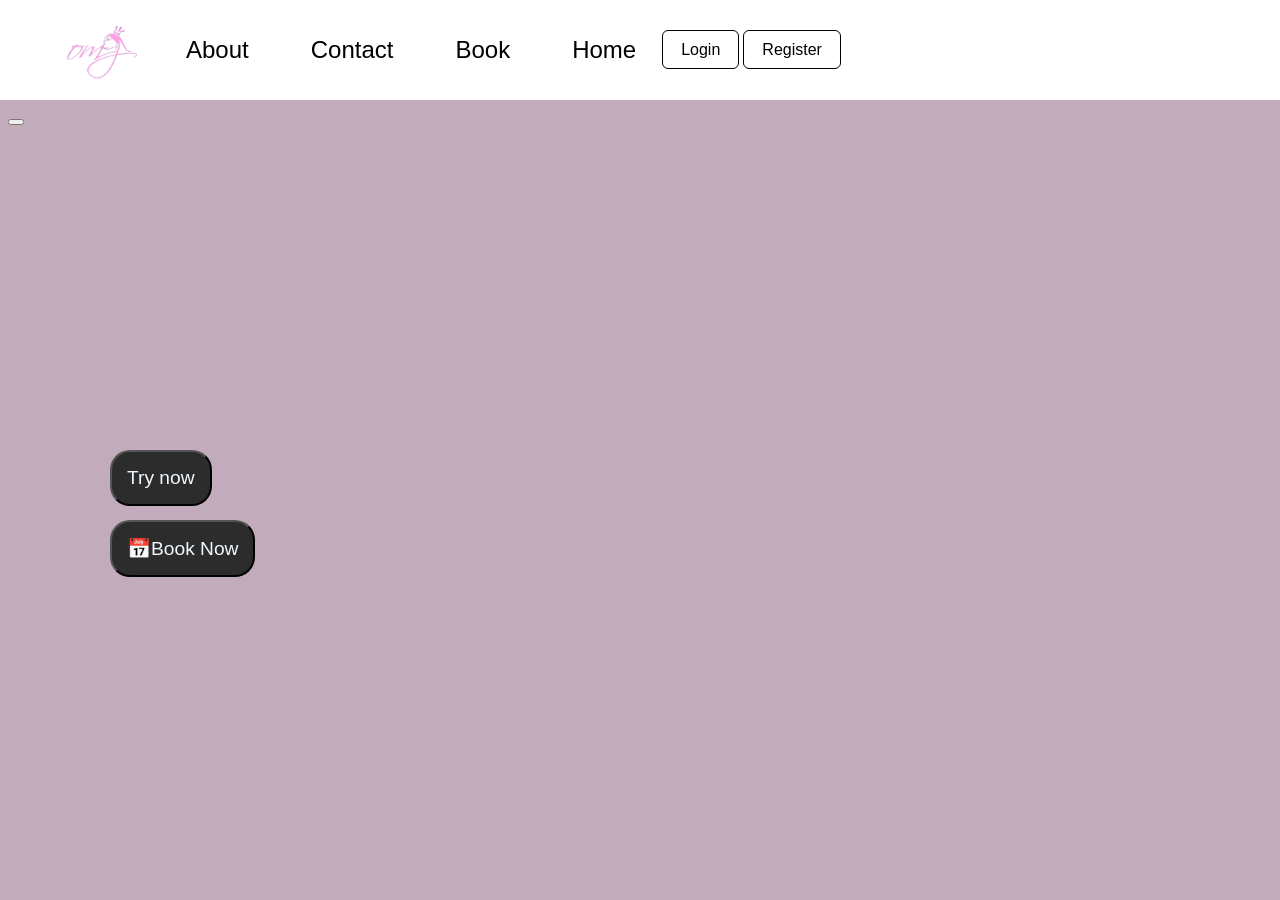
<file: index.html>
<!DOCTYPE html>
<html lang="en">
<head>
    <meta charset="UTF-8">
    <meta name="viewport" content="width=device-width, initial-scale=1.0">
    <title>OhMyGracoius</title>
<style>
    body{
        padding-top: 100px;
    }
    ul {
        margin: 0;
        padding: 0;
        list-style: none;
        display: flex;
        align-items: center;
    }
    .navbar{
        background-color: white;
        position: fixed;
        top: 0;
        right: 0;
        width: 100%;
        height: 100px;
        align-items: center;
        display: flex;
        padding: 0 50px;
        box-sizing: border-box;
    }
    ul li{
        padding-left: 10px;
        justify-content: flex-start;
    }
    ul li a{
        display: block;
        color: black;
        text-align: center;
        padding: 14px 16px;
        text-decoration: none;
        margin: 10px;
        font-size: x-large;
        font-family: sans-serif;
    }   
    ul li a:hover{
        background-color:rgb(238, 235, 238);
    }
    .bookbtn{
        color: aliceblue;
        padding: 15px;
        margin: 20px;
        position: fixed;
        top: 500px;
        left: 90px;
        border-radius: 20px;
        font-size: larger;
        background-color: #2C2C2C;
    
    }
    .arbtn{
        color: aliceblue;
        padding: 15px;
        margin: 20px;
        position: fixed;
        top: 430px;
        left: 90px;
        border-radius: 20px;
        font-size: larger;
        background-color: #2C2C2C;
    }
    .auth-buttons {
        display: flex;
        gap: 15px;
        justify-content: flex-end;
        padding: 20px;
    }
    .logo img {
        width: 100px;
        height: auto;
        display: block;
    }
    #loginSection,
    #registerSection {
        margin-top: 120px;
        padding: 20px;
    }
    #loginBtn,
    #registerBtn{
        padding: 10px 18px;
        text-decoration: none;
        color: black;
        font-family: sans-serif;
        font-size: 16px;
        border: 1px solid black;
        border-radius: 6px;
        transition: 0.3s;
        justify-content: space-between;
        text-align: right;
    }
</style>
</head>
<body style="background-color: rgb(194, 172, 187);">
    <nav class="navbar">
        <div class="logo">
            <img src="edited-photo (1).png" alt="OMG LOGO">
        </div>
        <div class="nav-left">
        <ul>
            <li><a href="About.html">About</a></li>
            <li><a href="Contact.html">Contact</a></li>
            <li><a href="booking.html">Book</a></li>
            <li><a href="index.html">Home</a></li>   
        </ul>
        </div>
        <div class="nav-right">
        <a href="#" id="loginBtn">Login</a>
        <a href="#" id="registerBtn">Register</a>
        </div>
    </nav>
    <section id="loginSection" style="display:none;">
        <h2>Login</h2>
        <input type="email" placeholder="Email">
        <input type="password" placeholder="Password">
    <button>Login</button>
    </section>

    <section id="registerSection" style="display:none;">
    <h2>Register</h2>
        <input type="text" placeholder="Name">
        <input type="email" placeholder="Email">
        <input type="password" placeholder="Password">
        <button>Register</button>
    </section>

    <button></button>
    <a href="booking.html">
        <button class="bookbtn">📅Book Now</button>
    </a>

    <a href="AR.html">
    <button class="arbtn">Try now</button>
    </a>
    <script>
        const loginBtn = document.getElementById("loginBtn");
        const registerBtn = document.getElementById("registerBtn");

        const loginSection = document.getElementById("loginSection");
        const registerSection = document.getElementById("registerSection");

        function hideAll(){
            loginSection.style.display = "none";
            registerSection.style.display = "none"
        }

        loginBtn.addEventListener("click", function (e){
            e.preventDefault();
            hideAll();
            loginSection.style.display = "block";
        })
        registerBtn.addEventListener("click" , function (e){
            e.preventDefault();
            hideAll();
            registerSection.style.display = "block";
        })
    </script>
    
</body>
</html>
</file>
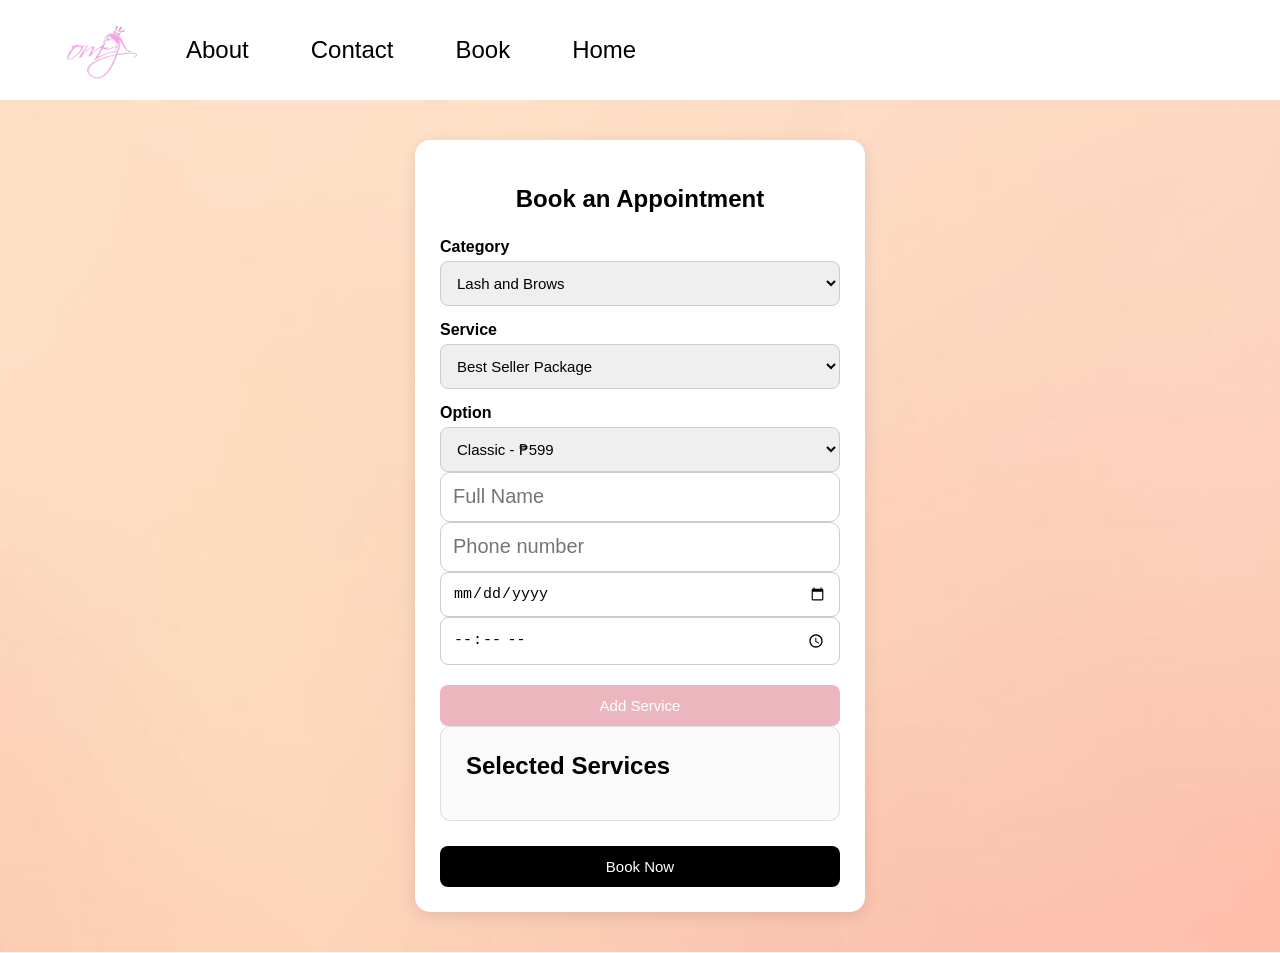
<file: booking.html>
<!DOCTYPE html>
<html lang="en">
<head>
    <meta charset="UTF-8">
    <meta name="viewport" content="width=h, initial-scale=1.0">
    <title>Document</title>
<style>
body{
        padding-top: 100px;
    }
    ul {
        margin: 0;
        padding: 0;
        list-style: none;
        display: flex;
        align-items: center;
    }
    .navbar{
        background-color: white;
        position: fixed;
        top: 0;
        right: 0;
        width: 100%;
        height: 100px;
        align-items: center;
        display: flex;
        padding: 0 50px;
        box-sizing: border-box;
    }
    ul li{
        padding-left: 10px;
        justify-content: flex-start;
    }
    ul li a{
        display: block;
        color: black;
        text-align: center;
        padding: 14px 16px;
        text-decoration: none;
        margin: 10px;
        font-size: x-large;
        font-family: sans-serif;
    }   
    ul li a:hover{
        background-color:rgb(238, 235, 238);
    }

h3{
    text-align: center;
    font-family: Arial, Helvetica, sans-serif;
    font-size: x-large;
}
body{
    background-repeat: no-repeat;
    background-size: cover;
    margin: 0%;
}
.container-info{
        background-color:rgb(239, 211, 215);
        width: 700px;
        height: 38vh;
        margin: auto;
        margin-top: 200px;
        box-shadow: wheat;
        border-radius: 20px;
        padding: 20px;
        font-size: larger;
}
input[type="text"],
input[type="tel"],
input[type="email"]{
        width: 100%;
            height: 50px;
            font-size: 20px;
            border-radius: 10px;
}
body{
    font-family: Arial, sans-serif;
    background-color: #f7f7f7;
}
form{
    width: 400px;
    margin: 40px auto;
    padding: 25px;
    background-color: white;
    border-radius: 15px;
    box-shadow: 0 4px 15px rgba(0,0,0,0.1);
}
h2{
    text-align: center;
    margin-bottom: 25px;
}
label{
    display: block;
    margin-top: 15px;
    margin-bottom: 5px;
    font-weight: bold;
}
select,
input{
    width: 100%;
    padding: 12px;
    border: 1px solid #ccc;
    border-radius: 8px;
    font-size: 15px;
    box-sizing: border-box;
}
button{
    width: 100%;
    padding: 12px;
    border: none;
    border-radius: 8px;
    font-size: 15px;
    cursor: pointer;
}
#add-service{
    margin-top: 20px;
    background-color: #ebb6be;
    color: white;
}
#add-service:hover{
    opacity: 0.9;
}
#selected-services{
    background-color: #fafafa;
    border-radius: 10px;
    border: 1px solid #ddd;
    padding: 25px;
    display: flex;
    flex-direction: column;
    align-items: flex-start;
}
#selected-services h3{
    margin: 0 0 15px 0;
}
#service-list{
   padding: 0;
    margin: 0;
    list-style: none;
    display: flex;
    flex-direction: column; 
    gap: 12px;
}
#service-list li{
    margin-bottom: 10px;
}
button[type="submit"]{
    margin-top: 25px;
    background-color: black;
    color: white;
}
button[type="submit"]:hover{
    opacity: 0.9;
    .logo img {
        width: 100px;
        height: auto;
        display: block;
    }
}
.logo img {
        width: 100px;
        height: auto;
        display: block;
    }
</style>
</head>
<body background="soft-blurred-pink-and-beige-background-photo.jpg">
    <nav class="navbar">
         <div class="logo">
            <img src="edited-photo (1).png" alt="OMG LOGO">
        </div>
        <ul>
            <li><a href="About.html">About</a></li>
            <li><a href="Contact.html">Contact</a></li>
            <li><a href="booking.html">Book</a></li>
            <li><a href="index.html">Home</a></li>   
        </ul>
        </nav>
        <form>
            <h2>Book an Appointment</h2>
            <label>Category</label>
            <select id="category">
                <option value="lash-and-brows">Lash and Brows</option>
                <option value="nail-art-per-nail">Nail Art</option>
                <option value="nail-services-per-nail">Nail Services</option>
                <option value="korean-head-spa">Korean Head Spa</option>
                <option value="premium-hair-color">Premium Hair Color</option>
                <option value="premium-treatment">Premium Treatment</option>
                <option value="affordable-price-list">Affordablr Price List</option>
                <option value="best-seller">Best Seller</option>
            </select>

            <label>Service</label>
            <select id="service">
                <option value="eyelash-style" data-category="lash-and-brows">EYELASH STYLE</option>
                <option value="lash-and-brows-services" data-category="lash-and-brows">Lash and Brows Services</option>
                <option value="nail-art" data-category="nail-art-per-nail">Nail Art Price List (Per Nail)</option>
                <option value="nail-services" data-category="nail-art-per-nail">Nail Services Price List</option>
                <option value="other-services" data-category="nail-services-per-nail">Other Services</option>
                <option value="removal-with-cleaning" data-category="nail-services-per-nail">Removal with Cleaning</option>
                <option value="scalp-and-hair-treatment" data-category="korean-head-spa">Scalp and Hair Treatment</option>
                <option value="fashion-color" data-category="premium-hair-color">Fashion Color</option>
                <option value="zero-amonia" data-category="premium-hair-color">Zero Amonia</option>
                <option value="rebonding-color" data-category="premium-hair-color">Rebonding Color</option>
                <option value="balayage" data-category="premium-hair-color">Balayage</option>
                <option value="cysteine" data-category="premium-treatment">Cysteine</option>
                <option value="metal-dx-loreal" data-category="premium-treatment">Metal DX Loreal</option>
                <option value="absolute-repair-molecular" data-category="premium-treatment">Absolute Repair Molecular</option>
                <option value="collagen" data-category="premium-treatment">Collagen</option>
                <option value="wonder-smooth" data-category="premium-treatment">Wonder Smooth</option>
                <option value="power-duo-cysteine" data-category="premium-treatment">Power Duo Cysteine</option>
                <option value="affordable-services" data-category="affordable-price-list" selected>Afordable Services</option>
                <option value="best-seller-package" data-category="best-seller" selected>Best Seller Package</option>
            </select>
            
            <label>Option</label>
            <select id="option">
                <option value="classic" data-service="eyelash-style">Classic - ₱599</option>
                <option value="hybrid" data-service="eyelash-style">Hybrid - ₱649</option>
                <option value="cat-eye-lash" data-service="eyelash-style">Cat-eye - ₱649</option>
                <option value="wispy" data-service="eyelash-style">Wispy - ₱649</option>
                <option value="volume" data-service="eyelash-style">Volume - ₱699</option>
                <option value="omg-signature" data-service="eyelash-style">OMG Signature - ₱749</option>
                <option value="lash-extension-omg-signature" data-service="lash-and-brows-services">Lash Extenion OMG Signature - ₱749</option>
                <option value="lash-lift" data-service="lash-and-brows-services"> Lash Lift - ₱400</option>
                <option value="lash-lift-with-tint" data-service="lash-and-brows-services">Lash Lift with Tint - ₱600</option>
                <option value="brow-laminate" data-service="lash-and-brows-services"> Brow Laminate - ₱400</option>
                <option value="brow-laminate-with-tint" data-service="lash-and-brows-services">Brow Laminate with Tint - ₱650</option>
                <option value="threading" data-service="lash-and-brows-services">Threading - ₱199</option>
                <option value="lash-refill" data-service="lash-and-brows-services">Lash Refill - ₱150-299</option>
                <option value="lash-removal" data-service="lash-and-brows-services">Lash Removal - ₱150</option>
                <option value="full-chrome" data-service="nail-art">Full Chrome - ₱100</option>
                <option value="any-design-with chrome" data-service="nail-art">Any Design With Chrome - ₱100</option>
                <option value="french-tip" data-service="nail-art">French Tip - ₱50</option>
                <option value="cat-eye-nail" data-service="nail-art">Cat Eye - ₱50</option>
                <option value="embose" data-service="nail-art">Embose - ₱50</option>
                <option value="ombre" data-service="nail-art">Ombre - ₱50</option>
                <option value="marble" data-service="nail-art">Marble - ₱50</option>
                <option value="blooming-gel-art" data-service="nail-art">Blooming Gel Art - ₱50</option>
                <option value="glitters-design" data-service="nail-art">Glitter Design - ₱50</option>
                <option value="hand-drawn-art" data-service="nail-art">Hand Drawn Art - ₱50</option>
                <option value="3d-design" data-service="nail-art">3D Design - ₱50</option>
                <option value="simple-line" data-service="nail-art">Simple Line - ₱30</option>
                <option value="charms" data-service="nail-art">Charms - ₱15</option>
                <option value="rhinestone" data-service="nail-art">Rhinestone - ₱10</option>
                <option value="sticker" data-service="nail-art">Sticker - ₱15</option>
                <option value="ultimate-manicure" data-service="nail-services">Ultimate Manicure - ₱199</option>
                <option value="ultimate-pedicure" data-service="nail-services">Ultimate Pedicure - ₱249</option>
                <option value="gel-manicure" data-service="nail-services">Gel Manicure - ₱599</option>
                <option value="gel-pedicure" data-service="nail-services">Gel Pedicure - ₱749</option>
                <option value="soft-gel-manicure" data-service="nail-services">Soft Gel Manicure - ₱999</option>
                <option value="soft-gel-pedicure" data-service="nail-services">Soft Gel Pedicure - ₱1249</option>
                <option value="poly-gel-extension" data-service="nail-services">Poly Gel Extension - ₱1499</option>
                <option value="hand-spa" data-service="nail-services">Hand Spa - ₱349</option>
                <option value="foot-spa" data-service="nail-services">Foot Spa - ₱499</option>
                <option value="paraffin-wax" data-service="nail-services">Paraffin Wax - ₱299</option>
                <option value="full-refill" data-service="other-services">Full Refill - ₱499</option>
                <option value="repair/refill-per-nail" data-service="other-services">Repair/Refill Per Nail - ₱100</option>
                <option value="gel" data-service="removal-with-cleaning">Gel - ₱250</option>
                <option value="gel-omg-work" data-service="removal-with-cleaning">Gel(OMG Work) - ₱120</option>
                <option value="nail-extension" data-service="removal-with-cleaning">Nail Extension - ₱450</option>
                <option value="nail-extension-omg-work" data-service="removal-with-cleaning">Nail Extension(OMG Work) - ₱200</option>
                <option value="short-hair" data-service="scalp-and-hair-treatment">short - ₱3500</option>
                <option value="medium-hair" data-service="scalp-and-hair-treatment">medium - ₱4000</option>
                <option value="long-hair" data-service="scalp-and-hair-treatment">Long - ₱4500</option>
                <option value="short-fashion-color" data-service="fashion-color">Short - ₱1500</option>
                <option value="medium-fashion-color" data-service="fashion-color">Medium - ₱2000</option>
                <option value="long-fashion-color" data-service="fashion-color">Long - ₱2500</option>
                <option value="short-zero-amonia" data-service="zero-amonia">Short - ₱2000</option>
                <option value="medium-zero-amonia" data-service="zero-amonia">Medium - ₱2500</option>
                <option value="long-zero-amonia" data-service="zero-amonia">Long - ₱3000</option>
                <option value="short-rebond" data-service="rebonding-color">short - ₱2000</option>
                <option value="medium-rebond" data-service="rebonding-color">Medium - ₱2500</option>
                <option value="long-rebond" data-service="rebonding-color">Long - ₱3000</option>
                <option value="short-balayage" data-service="balayage">Short - ₱4000</option>
                <option value="medium-balayage" data-service="balayage">Medium - ₱5000</option>
                <option value="long-balayage" data-service="balayage">Long - ₱6000</option>
                <option value="short-cysteine" data-service="cysteine">Short - ₱2500</option>
                <option value="medium-cystiene" data-service="cysteine">Medium - ₱3000</option>
                <option value="long-cysteine" data-service="cysteine">Long - ₱3500</option>
                <option value="short-loreal" data-service="metal-dx-loreal">Short - ₱1500</option>
                <option value="medium-loreal" data-service="metal-dx-loreal">Medium - ₱2000</option>
                <option value="long-loreal" data-service="metal-dx-loreal">Long - ₱2500</option>
                <option value="short-repair" data-service="absolute-repair-molecular">Short - ₱2500</option>
                <option value="medium-repair" data-service="absolute-repair-molecular">Medium - ₱3000</option>
                <option value="long-repair" data-service="absolute-repair-molecular">Long - ₱3500</option>
                <option value="short-collagen" data-service="collagen">Short - ₱2000</option>
                <option value="medium-collagen" data-service="collagen">Medium - ₱2500</option>
                <option value="long-collagen" data-service="collagen">Long - ₱3000</option>
                <option value="short-wonder" data-service="wonder-smooth">Short - ₱2000</option>
                <option value="medium-wonder" data-service="wonder-smooth">Medium - ₱2500</option>
                <option value="long-wonder" data-service="wonder-smooth">Long - ₱3000</option>
                <option value="collagen-duo" data-service="power-duo-cysteine">Collagen - ₱1500-2000</option>
                <option value="wonder-smooth-duo" data-service="power-duo-cysteine">Wonder Smooth - ₱1500-2000</option>
                <option value="haircut" data-service="affordable-services">Haircut - ₱300</option>
                <option value="shampoo-blowdry" data-service="affordable-services">Shampoo, Blowdry - ₱250</option>
                <option value="roots" data-service="affordable-services">Roots - ₱800</option>
                <option value="brazilian" data-service="affordable-services">Brazillian - ₱1500</option>
                <option value="basic-hair-color" data-service="affordable-services">Basic Hair Color - ₱1000</option>
                <option value="highlights" data-service="affordable-services">Highlights - ₱1500</option>
                <option value="hair-rebond" data-service="affordable-services">Hair Rebond - ₱1500</option>
                <option value="streaks" data-service="affordable-services">Streaks - ₱800</option>
                <option value="fashion-color-affordable" data-service="affordable-services">Fashion Color - ₱2500</option>
                <option value="balayage-affordable" data-service="affordable-services">Balayage - ₱3000</option>
                <option value="korean-perm" data-service="affordable-services">Korean Perm - ₱3500</option>
                <option value="rebond-loreal" data-service="affordable-services">Rebond Loreal - ₱600</option>
                <option value="aquatic-head-spa" data-service="best-seller-package">Aquatic Head Spa - ₱999</option>
                <option value="head-spa-scalp-treatment" data-service="best-seller-package">Korean Head Spa and Scalp Treatment - ₱3700-4500</option>

            </select>

            <input type="text" placeholder="Full Name">
            <input type="tel" placeholder="Phone number">
            <input type="date">
            <input type="time">

            <button type="button" id="add-service"> Add Service</button>
<div id="selected-services">
    <h3>Selected Services</h3>
    <ul id="service-list"></ul>
</div>

            <button type="submit">Book Now</button>
        </form>
        <script>

const addServiceBtn = document.getElementById("add-service");
const optionSelect = document.getElementById("option");
const serviceList = document.getElementById("service-list");

addServiceBtn.addEventListener("click", function () {   

    const selectedOption =
        optionSelect.options[optionSelect.selectedIndex];

    const serviceText = selectedOption.text;

    const li = document.createElement("li");

    li.textContent = serviceText;

    serviceList.appendChild(li);

});

category.addEventListener("change", function () {
    const selectedCategory = category.value;

    for (let i = 0; i < service.options.length; i++) {
        const opt = service.options[i];
        const match = opt.getAttribute("data-category");

        if (!match || match === selectedCategory) {
            opt.hidden = false;
        } else {
            opt.hidden = true;
        }
    }

    service.selectedIndex = 0;
    service.dispatchEvent(new Event("change"));
});
service.addEventListener("change", function () {
    const selectedService = service.value;

    for (let i = 0; i < option.options.length; i++) {
        const opt = option.options[i];
        const match = opt.getAttribute("data-service");

        if (!match || match === selectedService) {
            opt.hidden = false;
        } else {
            opt.hidden = true;
        }
    }

    option.selectedIndex = 0;
});

</script>
</body>
</html>
</file>
